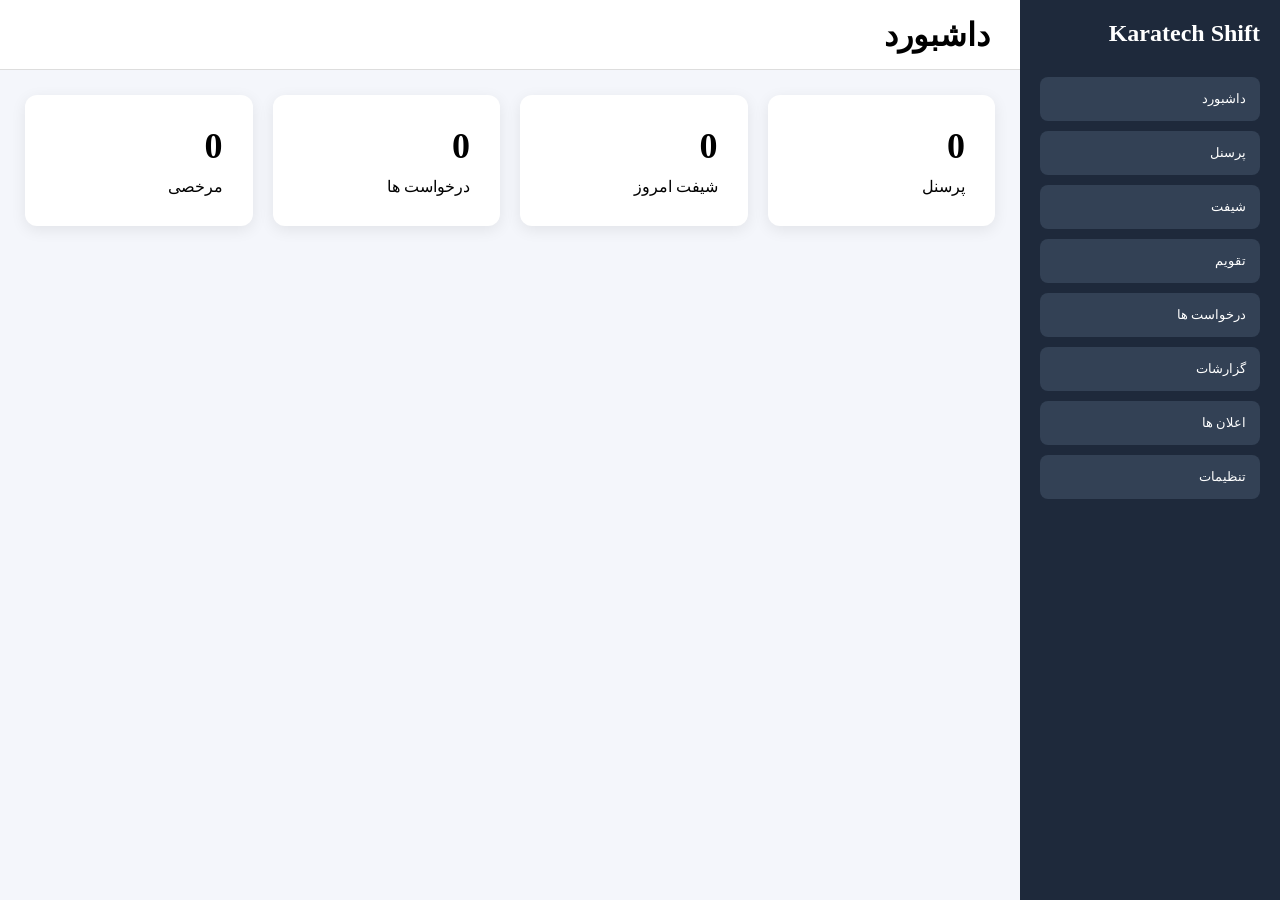
<file: frontend/admin/index.html>
<!DOCTYPE html>
<html lang="fa" dir="rtl">

<head>

<meta charset="UTF-8">
<meta name="viewport" content="width=device-width,initial-scale=1">

<title>Karatech Shift Admin</title>

<link rel="stylesheet" href="./css/admin.css">

</head>

<body>

<div class="layout">

    <aside class="sidebar">

        <div class="logo">

            <h2>Karatech Shift</h2>

        </div>

        <nav>

            <button data-page="dashboard">داشبورد</button>

            <button data-page="staff">پرسنل</button>

            <button data-page="schedule">شیفت</button>

            <button data-page="calendar">تقویم</button>

            <button data-page="requests">درخواست ها</button>

            <button data-page="reports">گزارشات</button>

            <button data-page="notifications">اعلان ها</button>

            <button data-page="settings">تنظیمات</button>

        </nav>

    </aside>

    <main>

        <header>

            <h1 id="pageTitle">

                داشبورد

            </h1>

        </header>

        <section id="app"></section>

    </main>

</div>

<script type="module" src="./js/app.js"></script>

</body>

</html>
</file>
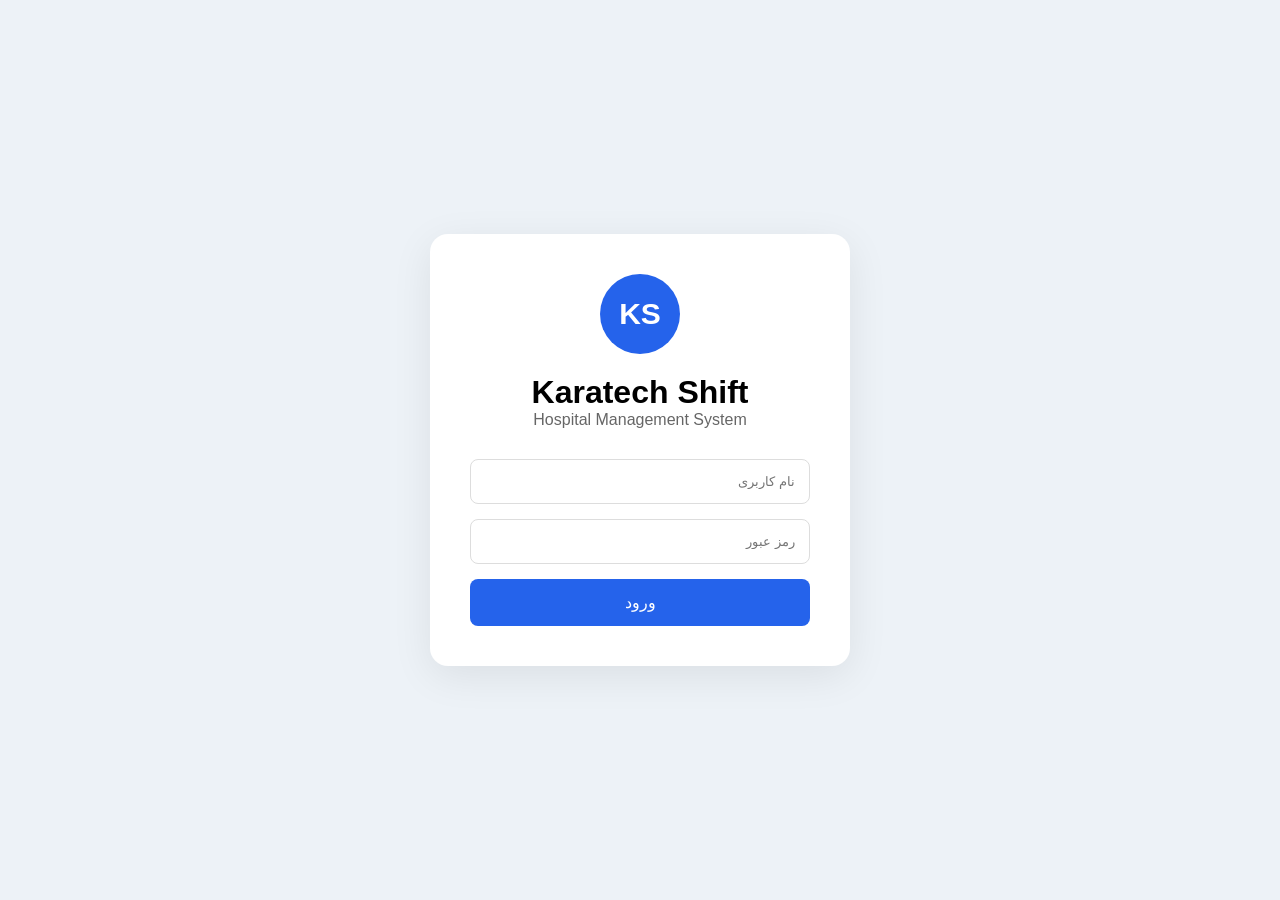
<file: frontend/pages/super-admin/index.html>
<!DOCTYPE html>
<html lang="fa" dir="rtl">

<head>

<meta charset="UTF-8">

<meta name="viewport" content="width=device-width,initial-scale=1">

<title>Super Admin</title>

<link rel="stylesheet" href="../../styles/main.css">
<link rel="stylesheet" href="./super-admin.css">

</head>

<body>

<div class="sidebar">

    <div class="brand">

        Karatech Shift

    </div>

    <ul>

        <li class="active">داشبورد</li>

        <li>بیمارستان ها</li>

        <li>مدیران بیمارستان</li>

        <li>کاربران</li>

        <li>گزارشات</li>

        <li>تنظیمات</li>

        <li id="logout">خروج</li>

    </ul>

</div>

<div class="content">

    <header>

        <h2>

            پنل مدیریت کل

        </h2>

    </header>

    <section class="cards">

        <div class="card">

            <h3 id="hospitalCount">0</h3>

            <span>بیمارستان</span>

        </div>

        <div class="card">

            <h3 id="adminCount">0</h3>

            <span>مدیر بیمارستان</span>

        </div>

        <div class="card">

            <h3 id="userCount">0</h3>

            <span>کاربران</span>

        </div>

    </section>

</div>

<script type="module" src="./super-admin.js"></script>

</body>

</html>
</file>
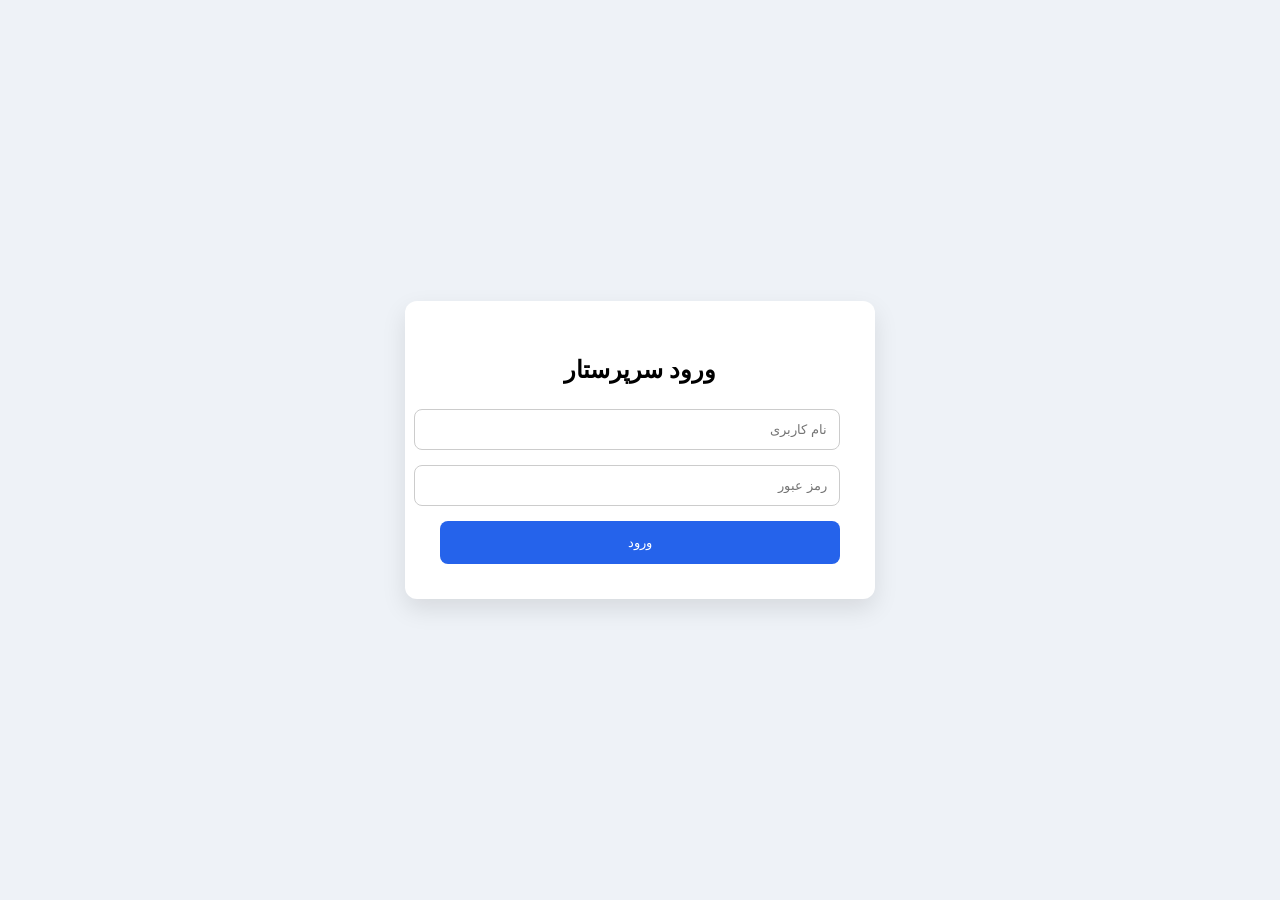
<file: frontend/supervisor/login.html>
<!DOCTYPE html>
<html lang="fa" dir="rtl">

<head>

<meta charset="UTF-8">

<meta name="viewport" content="width=device-width,initial-scale=1">

<title>ورود سرپرستار</title>

<link rel="stylesheet" href="./css/login.css">

</head>

<body>

<div class="login-box">

    <h2>ورود سرپرستار</h2>

    <form id="loginForm">

        <input
            id="username"
            placeholder="نام کاربری">

        <input
            id="password"
            type="password"
            placeholder="رمز عبور">

        <button>

            ورود

        </button>

    </form>

</div>

<script type="module"
src="./js/modules/login/login.js">
</script>

</body>

</html>
</file>
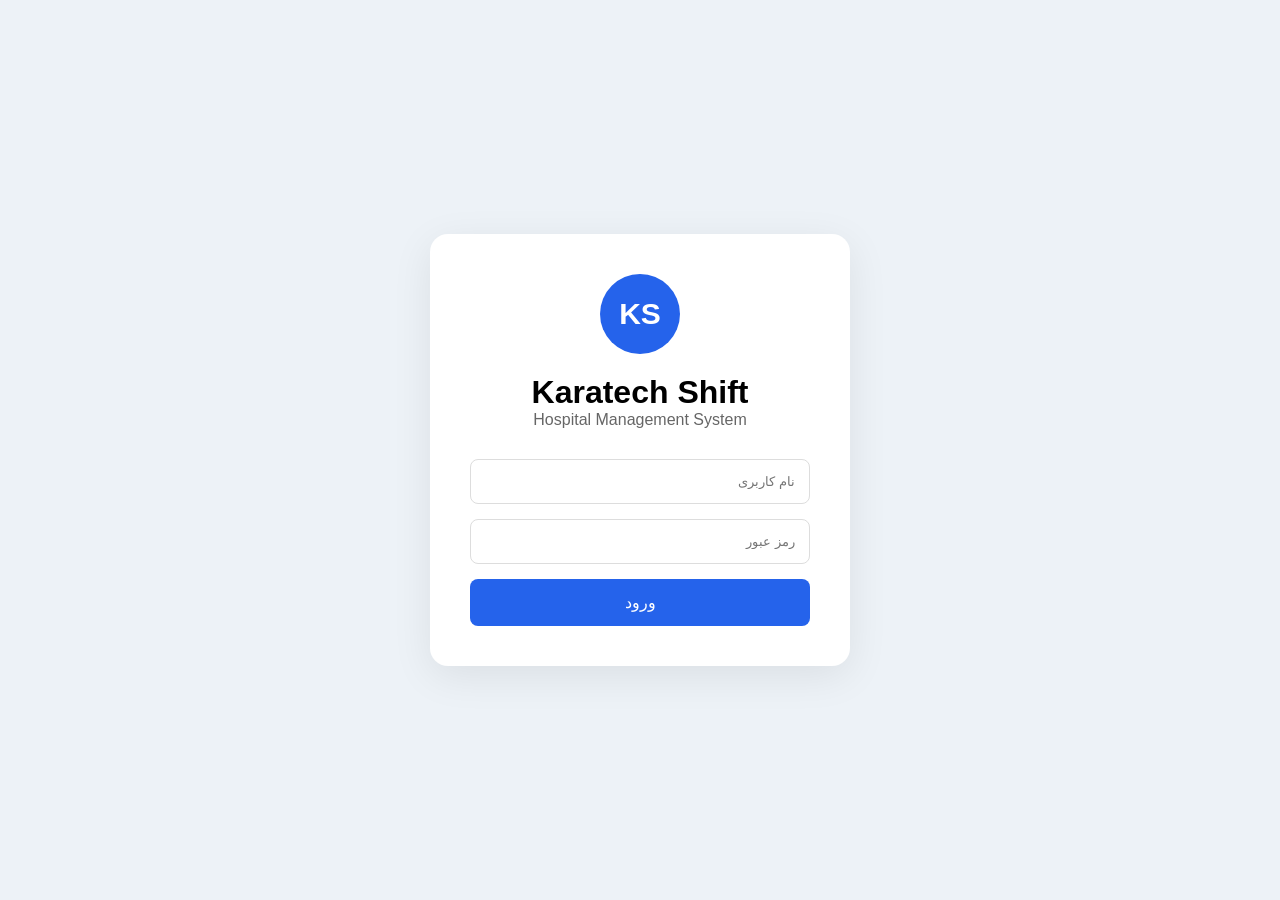
<file: frontend/pages/auth/login.html>
<!DOCTYPE html>
<html lang="fa" dir="rtl">

<head>

    <meta charset="UTF-8">

    <meta name="viewport" content="width=device-width,initial-scale=1">

    <title>Karatech Shift</title>

    <link rel="stylesheet" href="../../styles/main.css">

    <link rel="stylesheet" href="./login.css">

</head>

<body>

<div class="login-page">

    <div class="login-card">

        <div class="logo">
            KS
        </div>

        <h1>Karatech Shift</h1>

        <p>Hospital Management System</p>

        <form id="loginForm">

            <input
                    id="username"
                    type="text"
                    placeholder="نام کاربری">

            <input
                    id="password"
                    type="password"
                    placeholder="رمز عبور">

            <button type="submit">

                ورود

            </button>

        </form>

    </div>

</div>

<script type="module" src="./login.js"></script>

</body>

</html>
</file>
<file: frontend/admin/css/admin.css>
*{

margin:0;

padding:0;

box-sizing:border-box;

font-family:tahoma;

}

body{

background:#f4f6fb;

}

.layout{

display:flex;

height:100vh;

}

.sidebar{

width:260px;

background:#1e293b;

color:white;

padding:20px;

}

.logo{

margin-bottom:30px;

}

nav{

display:flex;

flex-direction:column;

gap:10px;

}

nav button{

padding:14px;

border:none;

background:#334155;

color:white;

cursor:pointer;

border-radius:8px;

text-align:right;

}

main{

flex:1;

display:flex;

flex-direction:column;

}

header{

height:70px;

background:white;

display:flex;

align-items:center;

padding:0 30px;

border-bottom:1px solid #ddd;

}

#app{

padding:25px;

}

.cards{

display:grid;

grid-template-columns:repeat(4,1fr);

gap:20px;

}

.card{

background:white;

padding:30px;

border-radius:12px;

box-shadow:0 4px 15px rgba(0,0,0,.08);

}

.card h2{

font-size:36px;

margin-bottom:10px;

}
</file>
<file: frontend/styles/main.css>
*{
    margin:0;
    padding:0;
    box-sizing:border-box;
    font-family:Tahoma,sans-serif;
}

body{
    background:#f5f7fb;
}

#app{
    padding:40px;
}
</file>
<file: frontend/pages/super-admin/super-admin.css>
body{

display:flex;

background:#eef3f8;

}

.sidebar{

width:260px;

height:100vh;

background:#1e293b;

color:white;

}

.brand{

padding:25px;

font-size:22px;

font-weight:bold;

text-align:center;

}

.sidebar ul{

list-style:none;

}

.sidebar li{

padding:18px 25px;

cursor:pointer;

}

.sidebar li:hover{

background:#334155;

}

.active{

background:#2563eb;

}

.content{

flex:1;

padding:35px;

}

.cards{

display:grid;

grid-template-columns:repeat(3,1fr);

gap:20px;

margin-top:30px;

}

.card{

background:white;

padding:30px;

border-radius:15px;

box-shadow:0 10px 30px rgba(0,0,0,.05);

}

.card h3{

font-size:42px;

color:#2563eb;

margin-bottom:10px;

}
</file>
<file: frontend/supervisor/css/login.css>
body{

margin:0;

background:#eef2f7;

display:flex;

justify-content:center;

align-items:center;

height:100vh;

font-family:tahoma;

}

.login-box{

width:400px;

background:#fff;

padding:35px;

border-radius:12px;

box-shadow:0 10px 25px rgba(0,0,0,.1);

}

.login-box h2{

text-align:center;

margin-bottom:25px;

}

input{

width:100%;

padding:12px;

margin-bottom:15px;

border:1px solid #ccc;

border-radius:8px;

}

button{

width:100%;

padding:14px;

background:#2563eb;

border:none;

color:white;

border-radius:8px;

cursor:pointer;

}
</file>
<file: frontend/pages/auth/login.css>
body{

    background:#edf2f7;

}

.login-page{

    display:flex;

    justify-content:center;

    align-items:center;

    height:100vh;

}

.login-card{

    width:420px;

    background:white;

    border-radius:18px;

    padding:40px;

    box-shadow:0 10px 40px rgba(0,0,0,.08);

}

.logo{

    width:80px;

    height:80px;

    border-radius:50%;

    background:#2563eb;

    color:white;

    display:flex;

    align-items:center;

    justify-content:center;

    font-size:30px;

    font-weight:bold;

    margin:auto;

}

h1{

    text-align:center;

    margin-top:20px;

}

p{

    text-align:center;

    color:#666;

    margin-bottom:30px;

}

input{

    width:100%;

    padding:14px;

    margin-bottom:15px;

    border:1px solid #ddd;

    border-radius:8px;

}

button{

    width:100%;

    padding:14px;

    border:none;

    border-radius:8px;

    background:#2563eb;

    color:white;

    cursor:pointer;

    font-size:16px;

}

button:hover{

    background:#1d4ed8;

}
</file>
